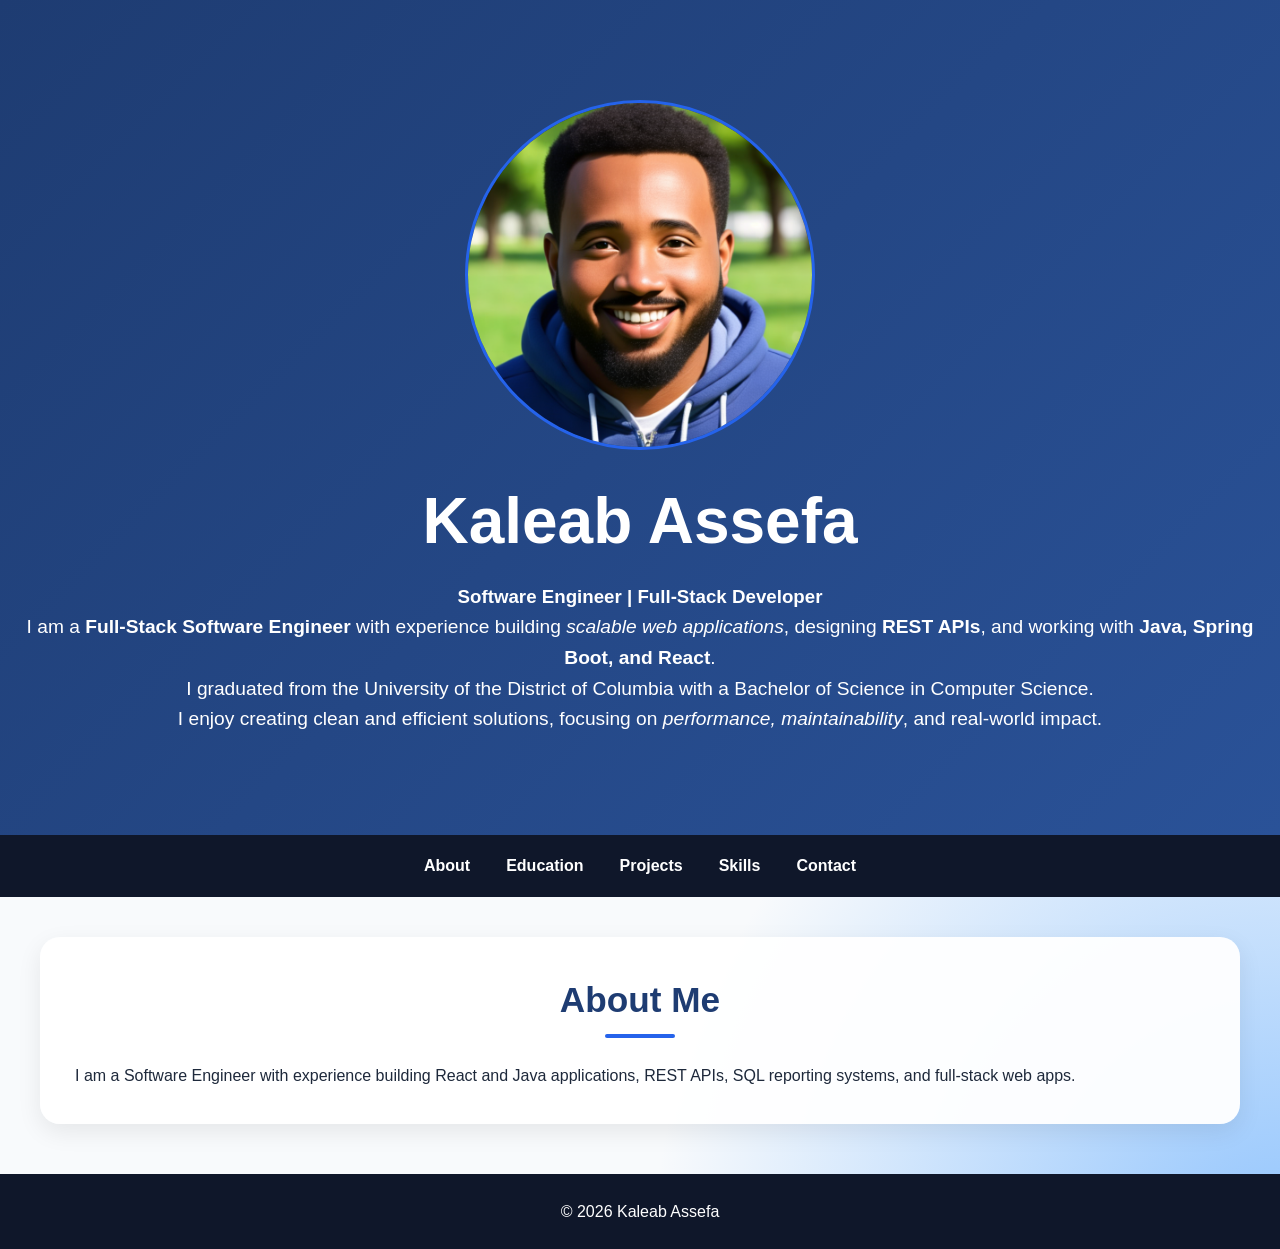
<file: index.html>
<html lang="en">

<head>
    <meta charset="UTF-8">
    <meta name="viewport" content="width=device-width, initial-scale=1.0">
    <link rel="stylesheet" href="style.css">
    <title>About Kaleab Assefa</title>
</head>

<body>
    <header>

        <img src="images/profile.png" alt="Profile photo of Kaleab Assefa">

        <h1>Kaleab Assefa</h1>

        <h3>Software Engineer | Full-Stack Developer</h3>

        <p>
            I am a <strong> Full-Stack Software Engineer</strong> with experience building
            <em>scalable web applications</em>, designing <strong>REST APIs</strong>,
            and working with <strong>Java, Spring Boot, and React</strong>.
        </p>

        <p>
            I graduated from the University of the
            District of Columbia with a
            Bachelor of Science in Computer Science.
        </p>

        <p>
            I enjoy creating clean and efficient solutions, focusing on
            <em>performance, maintainability</em>, and real-world impact.
        </p>

    </header>

    <nav>
        <ul>
            <li><a href="index.html">About</a></li>
            <li><a href="education.html">Education</a></li>
            <li><a href="projects.html">Projects</a></li>
            <li><a href="skills.html">Skills</a></li>
            <li><a href="contact.html">Contact</a></li>
        </ul>
    </nav>

    <section>
        <h2>About Me</h2>
        <p>
            I am a Software Engineer with experience building React and Java applications,
            REST APIs, SQL reporting systems, and full-stack web apps.


        </p>
    </section>

    <footer>
        <p>&copy; 2026 Kaleab Assefa</p>
    </footer>

</body>

</html>
</file>
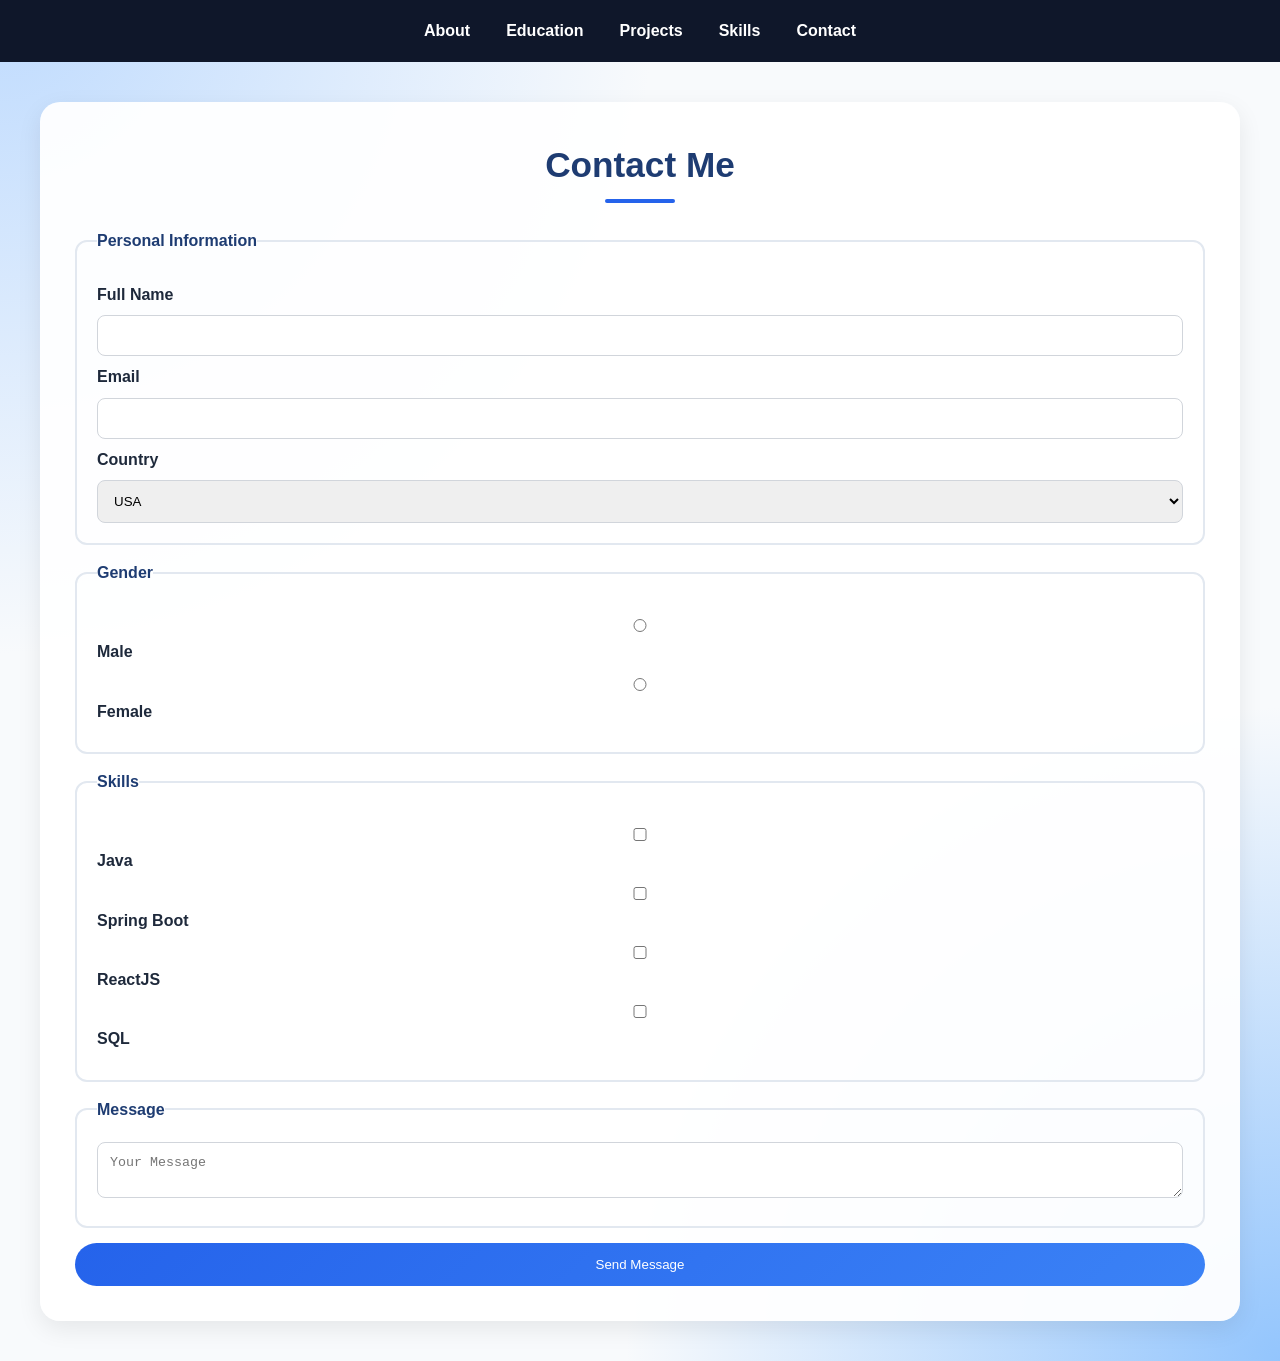
<file: contact.html>
<!DOCTYPE html>
<html lang="en">

<head>
    <meta charset="UTF-8">
    <title>Contact</title>
    <link rel="stylesheet" href="style.css">
</head>

<body>

    <nav>
        <ul>
            <li><a href="index.html">About</a></li>
            <li><a href="education.html">Education</a></li>
            <li><a href="projects.html">Projects</a></li>
            <li><a href="skills.html">Skills</a></li>
            <li><a href="contact.html">Contact</a></li>
        </ul>
    </nav>

    <section>
        <h2>Contact Me</h2>

        <form>

            <!-- Personal Info -->
            <fieldset>
                <legend>Personal Information</legend>

                <label for="name">Full Name</label>
                <input type="text" id="name" name="name" required>

                <label for="email">Email</label>
                <input type="email" id="email" name="email" required>

                <label for="country">Country</label>
                <select id="country" name="country">
                    <option value="usa">USA</option>
                    <option value="canada">Canada</option>
                    <option value="ethiopia">Ethiopia</option>
                    <option value="other">Other</option>
                </select>

            </fieldset>

            <!-- Gender -->
            <fieldset>
                <legend>Gender</legend>

                <label>
                    <input type="radio" name="gender" value="male">
                    Male
                </label>

                <label>
                    <input type="radio" name="gender" value="female">
                    Female
                </label>
                
            </fieldset>

            <!-- Skills -->
            <fieldset>
                <legend>Skills</legend>

                <label>
                    <input type="checkbox" name="skills" value="java">
                    Java
                </label>

                <label>
                    <input type="checkbox" name="skills" value="spring">
                    Spring Boot
                </label>

                <label>
                    <input type="checkbox" name="skills" value="react">
                    ReactJS
                </label>

                <label>
                    <input type="checkbox" name="skills" value="sql">
                    SQL
                </label>

            </fieldset>

            <!-- Message -->
            <fieldset>
                <legend>Message</legend>

                <textarea placeholder="Your Message"></textarea>

            </fieldset>

            <button type="submit">Send Message</button>

        </form>

    </section>

</body>

</html>
</file>
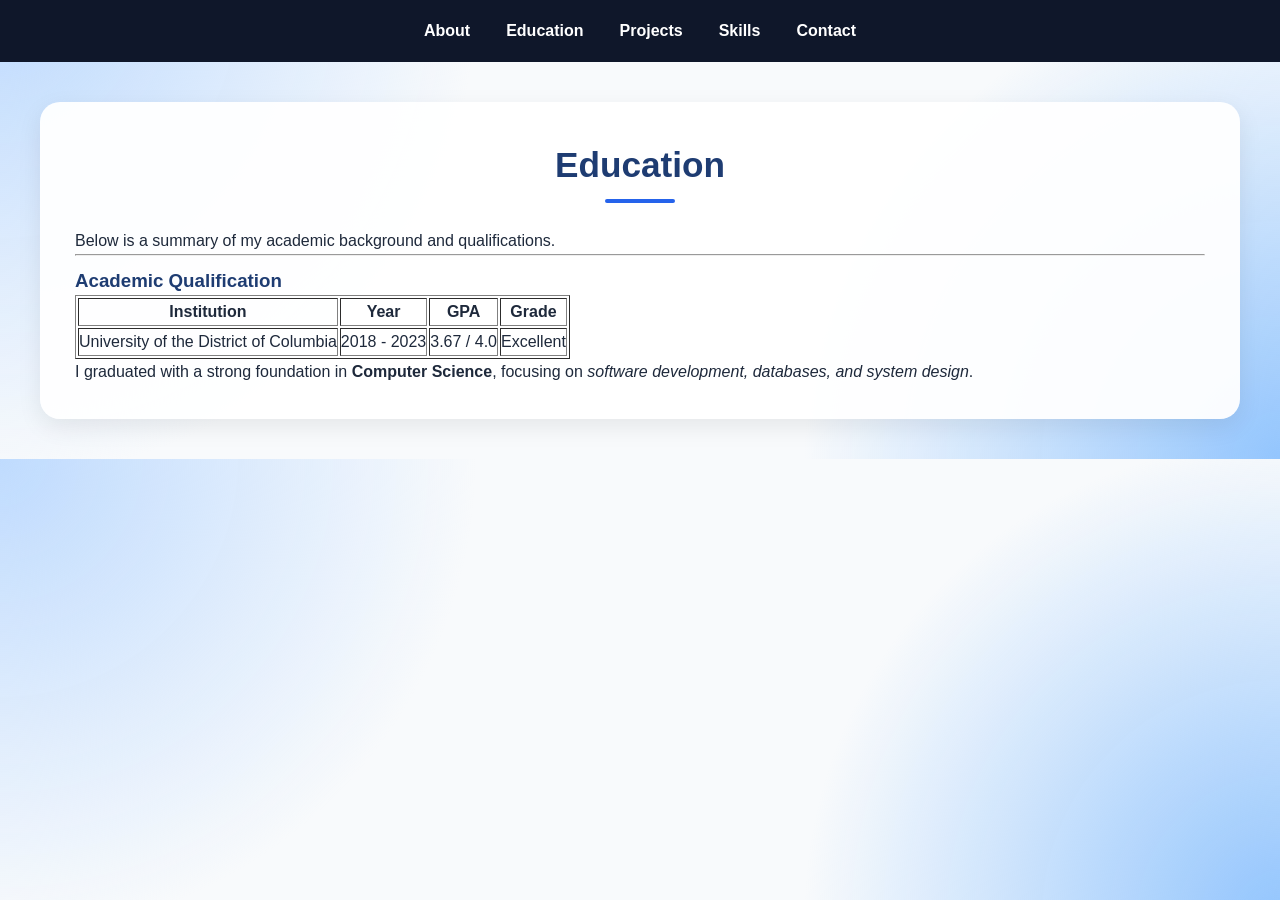
<file: education.html>
<!DOCTYPE html>
<html lang="en">

<head>
    <meta charset="UTF-8">
    <title>Education</title>
    <link rel="stylesheet" href="style.css">
</head>

<body>

    <nav>
        <ul>
            <li><a href="index.html">About</a></li>
            <li><a href="education.html">Education</a></li>
            <li><a href="projects.html">Projects</a></li>
            <li><a href="skills.html">Skills</a></li>
            <li><a href="contact.html">Contact</a></li>
        </ul>
    </nav>

    <section>
        <h2>Education</h2>

        <p>
            Below is a summary of my academic background and qualifications.
        </p>

        <hr>

        <h3>Academic Qualification</h3>

        <table border="1">
            <tr>
                <th>Institution</th>
                <th>Year</th>
                <th>GPA</th>
                <th>Grade</th>
            </tr>

            <tr>
                <td>University of the District of Columbia</td>
                <td>2018 - 2023</td>
                <td>3.67 / 4.0</td>
                <td>Excellent</td>
            </tr>

        </table>

        <p>
            I graduated with a strong foundation in <strong>Computer Science</strong>,
            focusing on <em>software development, databases, and system design</em>.
        </p>

    </section>

</body>

</html>
</file>
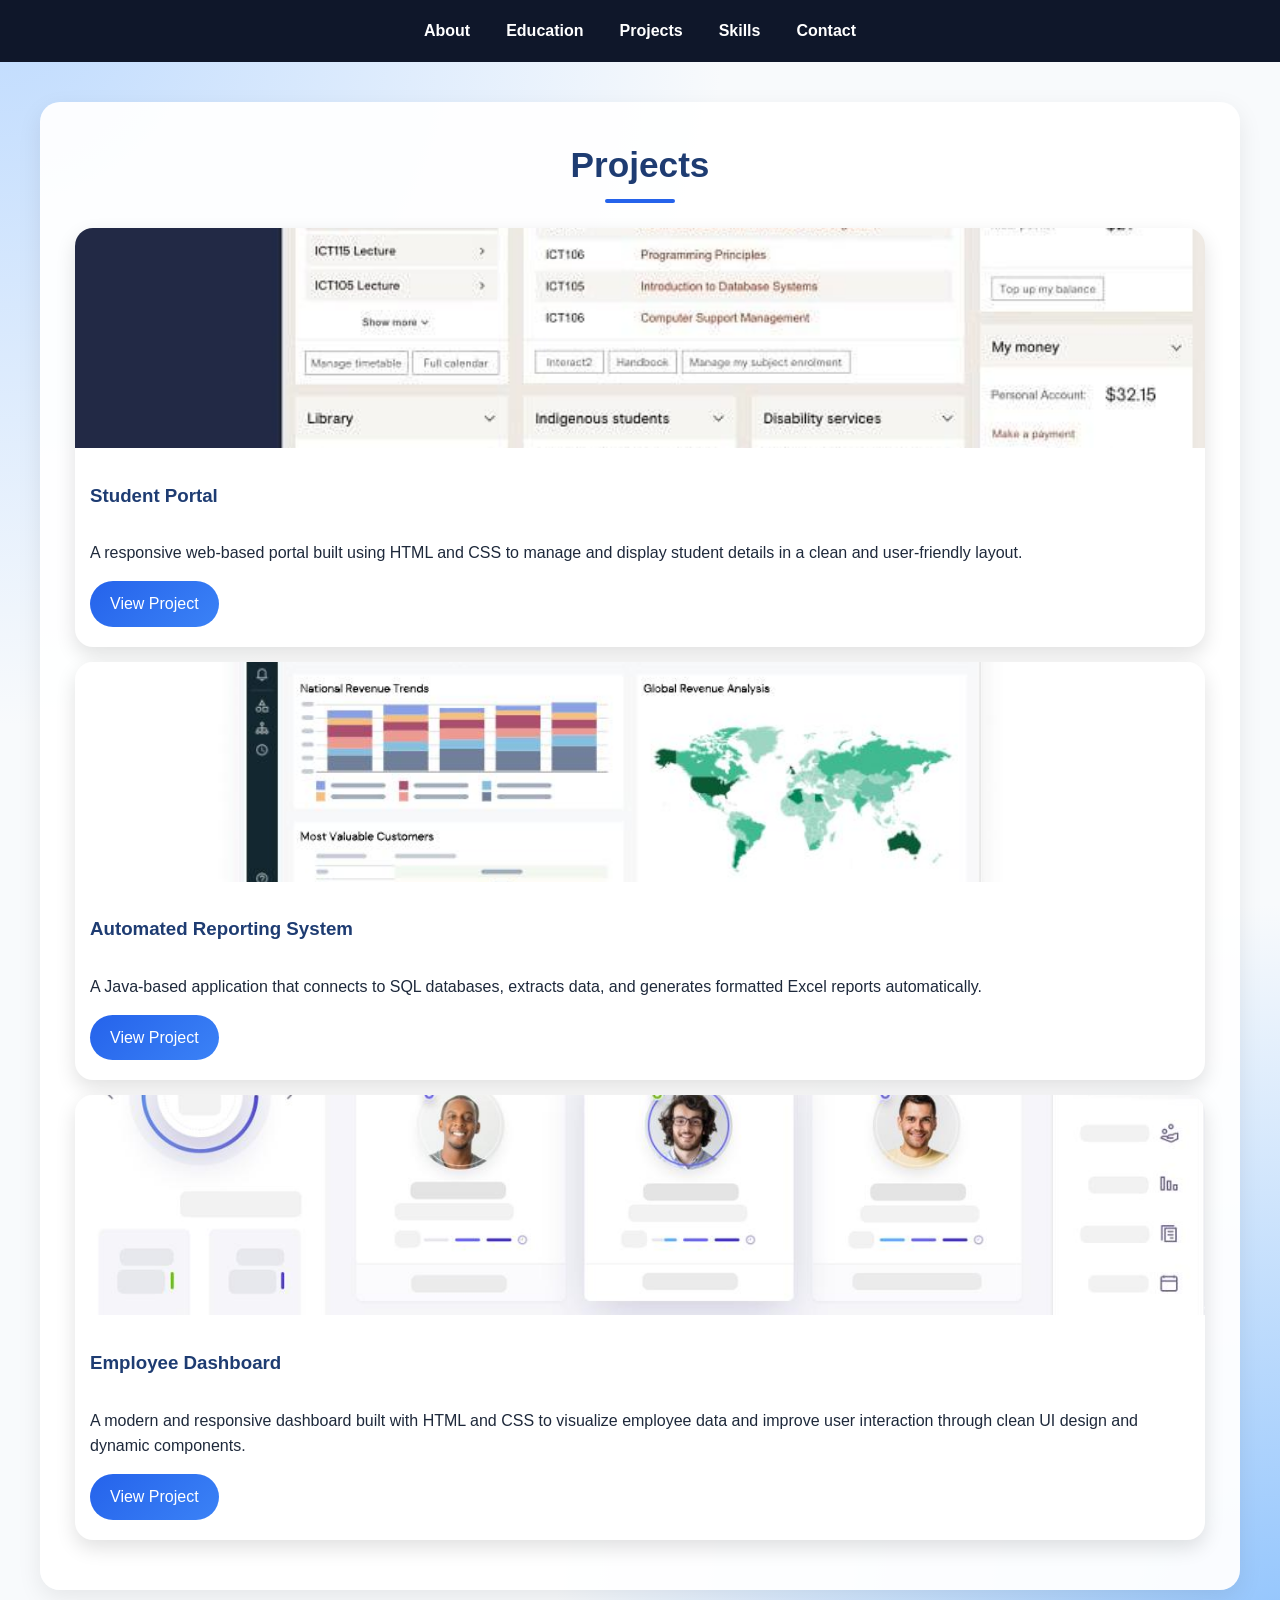
<file: projects.html>
<!DOCTYPE html>
<html lang="en">

<head>
    <meta charset="UTF-8">
    <title>Projects</title>
    <link rel="stylesheet" href="style.css">
</head>

<body>

    <nav>
        <ul>
            <li><a href="index.html">About</a></li>
            <li><a href="education.html">Education</a></li>
            <li><a href="projects.html">Projects</a></li>
            <li><a href="skills.html">Skills</a></li>
            <li><a href="contact.html">Contact</a></li>
        </ul>
    </nav>

    <section>
        <h2>Projects</h2>

        <div class="project-card">
            <img src="images/student-portal.png" alt="Student Portal">
            <h3>Student Portal</h3>
            <p>A responsive web-based portal built using HTML and CSS to manage and display student details in a clean
                and user-friendly layout.</p>
            <a href="https://github.com/kaleabAssefa/Student_Information_Portal">View Project</a>
        </div>

        <div class="project-card">
            <img src="images/report-system.png" alt="Report System">
            <h3>Automated Reporting System</h3>
            <p>A Java-based application that connects to SQL databases, extracts data, and generates formatted Excel
                reports automatically.</p>
            <a href="#">View Project</a>
        </div>

        <div class="project-card">
            <img src="images/employee-dashboard.png" alt="Dashboard">
            <h3>Employee Dashboard</h3>
            <p>A modern and responsive dashboard built with HTML and CSS to visualize employee data and improve user
                interaction through clean UI design and dynamic components.</p>
            <a href="https://github.com/kaleabAssefa/Employee-Management-Dashboard">View Project</a>
        </div>
    </section>

</body>

</html>
</file>
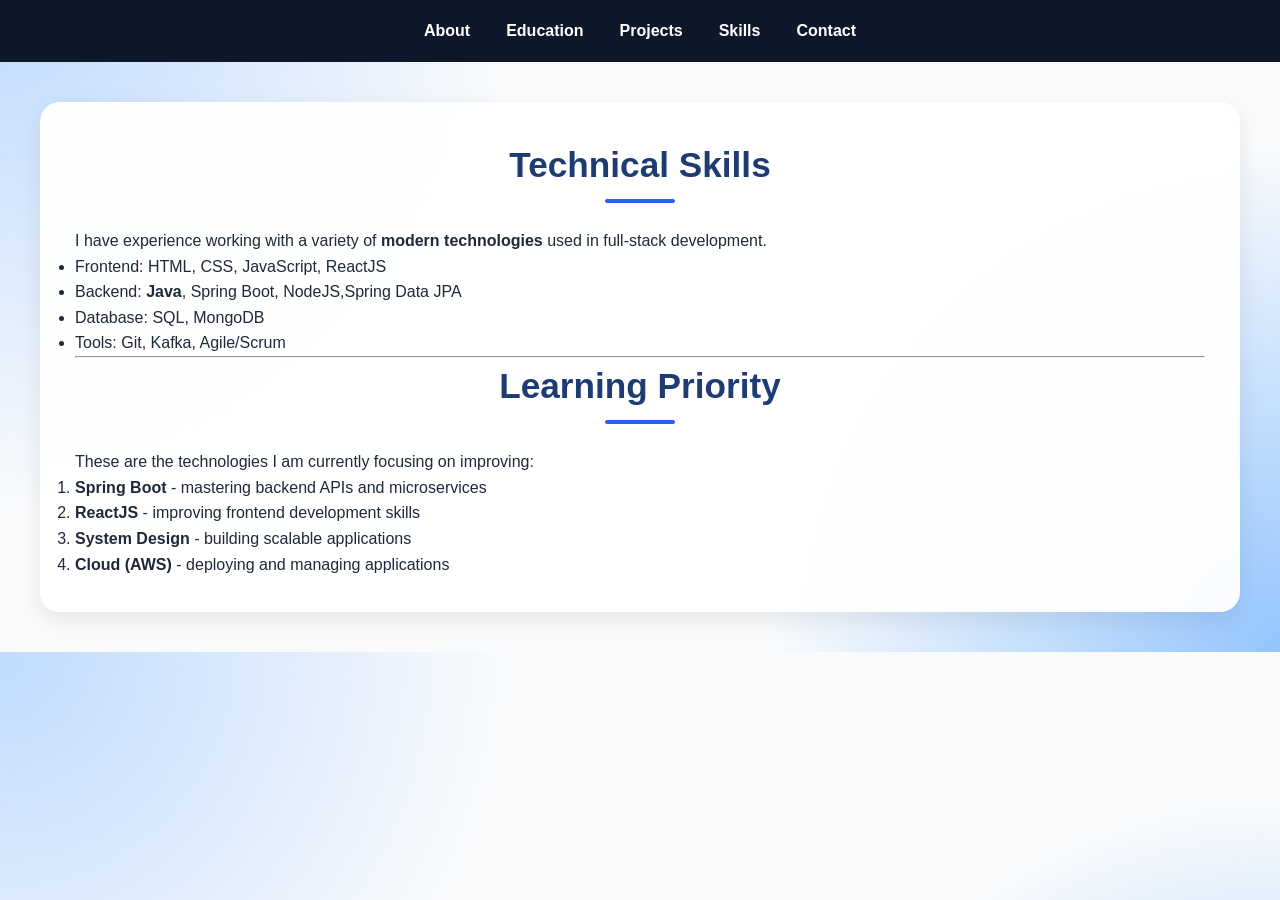
<file: skills.html>
<!DOCTYPE html>
<html lang="en">

<head>
    <meta charset="UTF-8">
    <title>Skills</title>
    <link rel="stylesheet" href="style.css">
</head>

<body>

    <nav>
        <ul>
            <li><a href="index.html">About</a></li>
            <li><a href="education.html">Education</a></li>
            <li><a href="projects.html">Projects</a></li>
            <li><a href="skills.html">Skills</a></li>
            <li><a href="contact.html">Contact</a></li>
        </ul>
    </nav>

    <section>

        <h2>Technical Skills</h2>

        <p>
            I have experience working with a variety of <strong>modern technologies</strong>
            used in full-stack development.
        </p>

        <ul>
            <li><span>Frontend:</span> HTML, CSS, JavaScript, ReactJS</li>
            <li><span>Backend:</span> <strong>Java</strong>, Spring Boot, NodeJS,Spring Data JPA </li>
            <li><span>Database:</span> SQL, MongoDB</li>
            <li><span>Tools:</span> Git, Kafka, Agile/Scrum</li>
        </ul>

        <hr>

        <h2>Learning Priority</h2>

        <p>
            These are the technologies I am currently focusing on improving:
        </p>

        <ol>
            <li><strong>Spring Boot</strong> - mastering backend APIs and microservices</li>
            <li><strong>ReactJS</strong> - improving frontend development skills</li>
            <li><strong>System Design</strong> - building scalable applications</li>
            <li><strong>Cloud (AWS)</strong> - deploying and managing applications</li>
        </ol>

    </section>

</body>

</html>
</file>
<file: style.css>
* {
    margin: 0;
    padding: 0;
    box-sizing: border-box;
}

html {
    scroll-behavior: smooth;
}

body {
    font-family: 'Segoe UI', Tahoma, Geneva, Verdana, sans-serif;
    background:
        radial-gradient(circle at top left, #bfdbfe, transparent 35%),
        radial-gradient(circle at bottom right, #93c5fd, transparent 35%),
        #f8fafc;
    color: #1e293b;
    line-height: 1.6;
}

header {
    background: linear-gradient(135deg, #1e3c72, #2a5298);
    color: white;
    text-align: center;
    padding: 100px 20px;
}

header img {
    width: 350px;
    height: 350px;
    border-radius: 100%;
    object-fit: cover;
    display: block;
    margin: 0 auto 20px auto;
    border: 3px solid #2563eb;
}

header h1 {
    font-size: 4rem;
    margin-bottom: 10px;
}

header p {
    font-size: 1.2rem;
}

nav {
    background: #0f172a;
    position: sticky;
    top: 0;
    z-index: 100;
}

nav ul {
    display: flex;
    justify-content: center;
    list-style: none;
    flex-wrap: wrap;
}

nav a {
    display: block;
    color: white;
    text-decoration: none;
    padding: 18px;
    font-weight: 600;
    transition: 0.3s;
}

nav a:hover {
    color: #38bdf8;
    background: rgba(255, 255, 255, 0.1);
    border-radius: 8px;
}

section {
    max-width: 1200px;
    margin: 40px auto;
    padding: 35px;
    background: rgba(255, 255, 255, 0.95);
    border-radius: 20px;
    box-shadow: 0 8px 25px rgba(0, 0, 0, 0.08);
}

section h2 {
    text-align: center;
    color: #1e3c72;
    margin-bottom: 35px;
    font-size: 2.2rem;
    position: relative;
}

section h2::after {
    content: "";
    width: 70px;
    height: 4px;
    background: #2563eb;
    position: absolute;
    left: 50%;
    bottom: -10px;
    transform: translateX(-50%);
    border-radius: 10px;
}

section h3 {
    margin-top: 10px;
    color: #1e3c72;
}

.project-container {
    display: grid;
    grid-template-columns: repeat(auto-fit, minmax(300px, 1fr));
    gap: 25px;
    margin-top: 20px;
}

.project-card {
    background: white;
    border-radius: 18px;
    overflow: hidden;
    box-shadow: 0 8px 20px rgba(0, 0, 0, 0.12);
    transition: 0.3s;
    margin-bottom: 15px;
}

.project-card:hover {
    transform: translateY(-12px);
}

.project-card img {
    width: 100%;
    height: 220px;
    object-fit: cover;
}

.project-card h3,
.project-card p {
    padding: 15px;
}

.project-card a {
    display: inline-block;
    margin: 0 15px 20px;
    padding: 10px 20px;
    color: white;
    background: linear-gradient(135deg, #2563eb, #3b82f6);
    border-radius: 50px;
    text-decoration: none;
}

.skills-container {
    display: flex;
    flex-wrap: wrap;
    justify-content: center;
    gap: 15px;
}

.skill-box {
    background: linear-gradient(135deg, #2563eb, #3b82f6);
    color: white;
    padding: 14px 28px;
    border-radius: 30px;
    font-weight: bold;
}

form {
    display: flex;
    flex-direction: column;
    gap: 15px;
}

input,
textarea,
select {
    width: 100%;
    padding: 12px;
    border: 1px solid #d1d5db;
    border-radius: 8px;
}

input:focus,
textarea:focus,
select:focus {
    border: 2px solid #2563eb;
    outline: none;
}

fieldset {
    border: 2px solid #e2e8f0;
    border-radius: 12px;
    padding: 20px;
}

legend {
    font-weight: bold;
    color: #1e3c72;
}

label {
    font-weight: 600;
    display: block;
    margin: 8px 0;
}

.education-table {
    width: 100%;
    border-collapse: collapse;
    margin-top: 20px;
}

.education-table th {
    background: linear-gradient(135deg, #1e3c72, #2a5298);
    color: white;
    padding: 14px;
}

.education-table td {
    padding: 14px;
    border-bottom: 1px solid #e2e8f0;
}

.education-table tr:nth-child(even) {
    background: #f8fafc;
}

.education-table tr:hover {
    background: #f1f5f9;
}

button {
    background: linear-gradient(135deg, #2563eb, #3b82f6);
    color: white;
    border: none;
    padding: 14px;
    border-radius: 50px;
    cursor: pointer;
    transition: 0.3s;
}

button:hover {
    transform: translateY(-3px);
}

footer {
    background: #0f172a;
    color: white;
    text-align: center;
    padding: 25px;
    margin-top: 50px;
}
</file>
